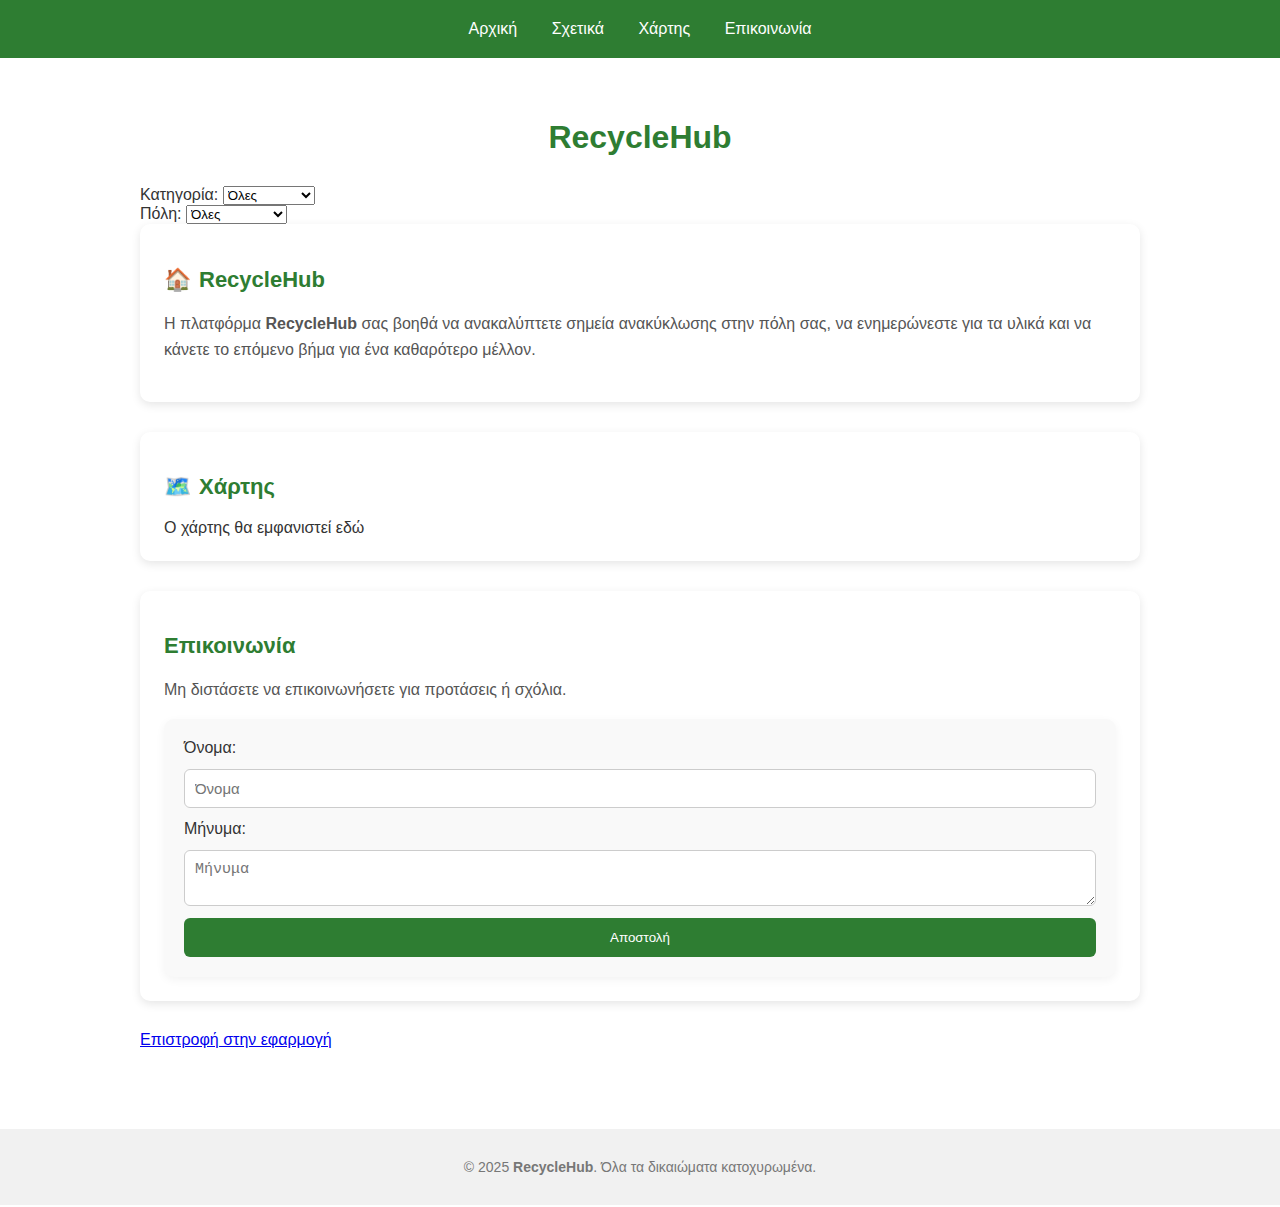
<file: index.html>
<!DOCTYPE html>
<html lang="el">
<head>
  <meta charset="UTF-8">
  <meta name="viewport" content="width=device-width, initial-scale=1.0">
  <title>RecycleHub</title>
  <link rel="stylesheet" href="style.css">
</head>
<body>
  <header>
    <nav>
      <ul class="menu">
        <li><a href="#">Αρχική</a></li>
        <li><a href="#about">Σχετικά</a></li>
        <li><a href="#map">Χάρτης</a></li>
        <li><a href="#contact">Επικοινωνία</a></li>
      </ul>
    </nav>
  </header>

  <main>
    <h1 class="title">RecycleHub</h1>
    <div class="filters">
  <div class="filter-group">
    <label for="category">Κατηγορία:</label>
    <select id="category">
      <option value="all">Όλες</option>
      <option value="plastic">♳ Πλαστικό</option>
      <option value="paper">📄 Χαρτί</option>
      <option value="glass">🍾 Γυαλί</option>
    </select>
  </div>

  <div class="filter-group">
    <label for="city">Πόλη:</label>
    
      <select id="city">
        <option>Όλες</option>
        <option>Αθήνα</option>
        <option>Θεσσαλονίκη</option>
        <option>Πάτρα</option>
        <option>Ηράκλειο</option>
         <option>Λάρισα</option>
        <option>Βόλος</option>
        <option>Ιωάννινα</option>
        <option>Καλαμάτα</option>
         <option>Ρόδος</option>
        <option>Χανιά</option>
        
      </select>

  </div>
</div>


    <section id="about" class="card">
      <h2><span class="icon">🏠</span> RecycleHub</h2>
      <p>Η πλατφόρμα <strong>RecycleHub</strong> σας βοηθά να ανακαλύπτετε σημεία ανακύκλωσης στην πόλη σας, να ενημερώνεστε για τα υλικά και να κάνετε το επόμενο βήμα για ένα καθαρότερο μέλλον.</p>
    </section>

    <section id="map" class="card">
      <h2><span class="icon">🗺️</span> Χάρτης</h2>
      <div id="mapContainer">Ο χάρτης θα εμφανιστεί εδώ</div>
    </section>

    <section id="contact" class="card">
      <h2>Επικοινωνία</h2>
      <p>Μη διστάσετε να επικοινωνήσετε για προτάσεις ή σχόλια.</p>
      <form id="contactForm">
        <label for="name">Όνομα:</label>
        <input type="text" id="name" name="name" placeholder="Όνομα">

        <label for="message">Μήνυμα:</label>
        <textarea id="message" name="message" placeholder="Μήνυμα"></textarea>

        <button type="submit">Αποστολή</button>
      </form>
    </section>

   <a href="recyclehub://open">Επιστροφή στην εφαρμογή</a>
  </main>

  <footer>
    <p>&copy; 2025 <strong>RecycleHub</strong>. Όλα τα δικαιώματα κατοχυρωμένα.</p>
  </footer>

  <script src="app.js"></script>
</body>
</html>
</file>
<file: style.css>
body {
  font-family: 'Roboto', sans-serif;
  background-color: #ffffff;
  margin: 0;
  padding: 0;
  color: #333;
}

header {
  background-color: #2e7d32;
  padding: 20px;
  text-align: center;
  color: white;
}

header nav ul {
  list-style: none;
  margin: 0;
  padding: 0;
}

header nav ul li {
  display: inline-block;
  margin: 0 15px;
}

header nav ul li a {
  color: white;
  text-decoration: none;
  font-weight: 500;
}

main {
  padding: 40px 20px;
  max-width: 1000px;
  margin: 0 auto;
}

h1 {
  font-size: 32px;
  text-align: center;
  margin-bottom: 30px;
  color: #2e7d32;
}

.dropdown {
  background-color: #e8f5e9;
  border-left: 5px solid #2e7d32;
  padding: 16px;
  border-radius: 8px;
  margin-bottom: 20px;
  max-width: 500px;
  margin-left: auto;
  margin-right: auto;
}

.dropdown label {
  font-weight: bold;
  color: #2e7d32;
}

.dropdown select {
  width: 100%;
  padding: 10px;
  margin-top: 8px;
  font-size: 16px;
  border: 1px solid #c5e1a5;
  border-radius: 6px;
  background-color: #ffffff;
  color: #333;
}

.card {
  background-color: #ffffff;
  border-radius: 10px;
  box-shadow: 0 3px 10px rgba(0,0,0,0.1);
  padding: 24px;
  margin-bottom: 30px;
}

.card h2 {
  color: #2e7d32;
  display: flex;
  align-items: center;
  gap: 8px;
  font-size: 22px;
}

.card p {
  color: #555;
  line-height: 1.6;
}

#map-container {
  width: 100%;
  height: 300px;
  background-color: #f1f1f1;
  border-radius: 10px;
  display: flex;
  align-items: center;
  justify-content: center;
  color: #888;
}

form {
  display: flex;
  flex-direction: column;
  gap: 12px;
  background-color: #f9f9f9;
  padding: 20px;
  border-radius: 10px;
  box-shadow: 0 3px 10px rgba(0,0,0,0.05);
}

form input, form textarea {
  padding: 10px;
  font-size: 15px;
  border: 1px solid #ccc;
  border-radius: 6px;
}

form button {
  background-color: #2e7d32;
  color: white;
  padding: 12px;
  border: none;
  border-radius: 6px;
  cursor: pointer;
  transition: background 0.3s;
}

form button:hover {
  background-color: #1b5e20;
}

footer {
  background-color: #f1f1f1;
  color: #777;
  text-align: center;
  padding: 16px;
  font-size: 14px;
  margin-top: 40px;
}

.icon {
  font-size: 22px;
  color: #2e7d32;
}

.button-link {
  background-color: #2e7d32;
  color: white;
  padding: 14px 24px;
  border-radius: 8px;
  text-decoration: none;
  font-weight: bold;
}
</file>
